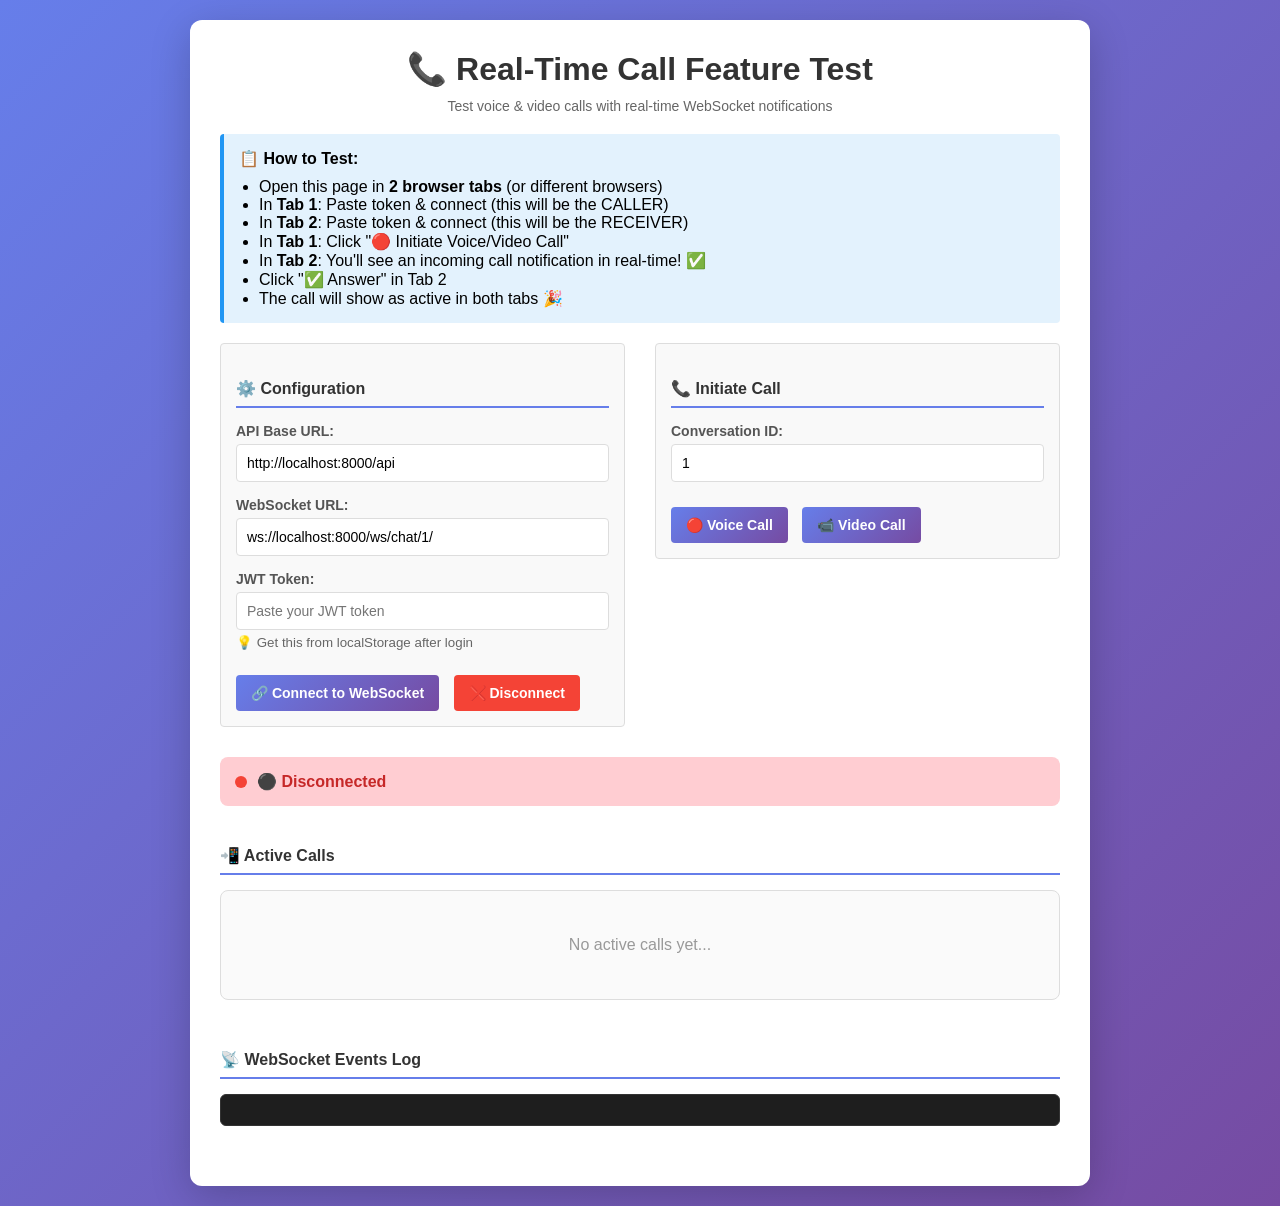
<file: call_test.html>
<!DOCTYPE html>
<html lang="en">
<head>
    <meta charset="UTF-8">
    <meta name="viewport" content="width=device-width, initial-scale=1.0">
    <title>Real-Time Call Test - WebSocket</title>
    <style>
        * { margin: 0; padding: 0; box-sizing: border-box; }
        body {
            font-family: 'Segoe UI', Tahoma, Geneva, Verdana, sans-serif;
            background: linear-gradient(135deg, #667eea 0%, #764ba2 100%);
            padding: 20px;
            min-height: 100vh;
        }
        .container {
            max-width: 900px;
            margin: 0 auto;
            background: white;
            border-radius: 12px;
            padding: 30px;
            box-shadow: 0 10px 40px rgba(0,0,0,0.2);
        }
        h1 { 
            color: #333; 
            margin-bottom: 10px;
            text-align: center;
        }
        .subtitle {
            text-align: center;
            color: #666;
            margin-bottom: 20px;
            font-size: 14px;
        }
        .info-box {
            background: #e3f2fd;
            border-left: 4px solid #2196F3;
            padding: 15px;
            margin-bottom: 20px;
            border-radius: 4px;
        }
        .section {
            display: grid;
            grid-template-columns: 1fr 1fr;
            gap: 30px;
            margin-bottom: 30px;
        }
        .section.full {
            grid-template-columns: 1fr;
        }
        .config-section {
            background: #f9f9f9;
            padding: 15px;
            border-radius: 4px;
            border: 1px solid #ddd;
        }
        .form-group {
            margin-bottom: 15px;
        }
        label {
            display: block;
            margin-bottom: 5px;
            font-weight: 600;
            color: #555;
            font-size: 14px;
        }
        input {
            font-size: 14px;
            padding: 10px;
            border: 1px solid #ddd;
            border-radius: 4px;
            width: 100%;
        }
        button {
            font-size: 14px;
            padding: 10px 15px;
            border: none;
            border-radius: 4px;
            cursor: pointer;
            margin-right: 10px;
            margin-top: 10px;
            font-weight: 600;
            transition: all 0.3s ease;
        }
        button:hover { transform: translateY(-2px); box-shadow: 0 4px 12px rgba(0,0,0,0.15); }
        button.primary {
            background: linear-gradient(135deg, #667eea 0%, #764ba2 100%);
            color: white;
        }
        button.danger {
            background: #f44336;
            color: white;
        }
        button.danger:hover {
            background: #da190b;
        }
        button.success {
            background: #4CAF50;
            color: white;
        }
        button.success:hover {
            background: #45a049;
        }
        .status {
            padding: 15px;
            border-radius: 8px;
            margin-bottom: 20px;
            font-weight: 600;
            display: flex;
            align-items: center;
            gap: 10px;
        }
        .status-indicator {
            width: 12px;
            height: 12px;
            border-radius: 50%;
            animation: pulse 2s infinite;
        }
        .status.connected {
            background: #c8e6c9;
            color: #2e7d32;
        }
        .status.connected .status-indicator {
            background: #4CAF50;
        }
        .status.disconnected {
            background: #ffcdd2;
            color: #c62828;
        }
        .status.disconnected .status-indicator {
            background: #f44336;
        }
        .calls-container {
            border: 1px solid #ddd;
            border-radius: 8px;
            padding: 15px;
            background: #fafafa;
            max-height: 300px;
            overflow-y: auto;
        }
        .call-item {
            background: white;
            padding: 15px;
            margin-bottom: 10px;
            border-radius: 6px;
            border-left: 4px solid #667eea;
            display: flex;
            justify-content: space-between;
            align-items: center;
            animation: slideIn 0.3s ease;
        }
        .call-item.outgoing {
            border-left-color: #FFC107;
        }
        .call-item.incoming {
            border-left-color: #4CAF50;
        }
        .call-info h4 {
            color: #333;
            margin-bottom: 5px;
        }
        .call-info p {
            color: #666;
            font-size: 13px;
            margin: 2px 0;
        }
        .call-actions {
            display: flex;
            gap: 8px;
        }
        .call-actions button {
            padding: 6px 12px;
            font-size: 12px;
            margin: 0;
        }
        .event-log {
            background: #1e1e1e;
            color: #00ff00;
            border: 1px solid #333;
            border-radius: 6px;
            padding: 15px;
            max-height: 250px;
            overflow-y: auto;
            font-size: 12px;
            font-family: 'Courier New', monospace;
            line-height: 1.4;
        }
        .log-entry {
            padding: 3px;
            margin: 2px 0;
            border-bottom: 1px solid #333;
        }
        .log-entry.sent { color: #ffff00; }
        .log-entry.received { color: #00ff00; }
        .log-entry.error { color: #ff6b6b; }
        .log-entry.info { color: #87ceeb; }
        .timer {
            font-size: 18px;
            font-weight: bold;
            color: #667eea;
            min-width: 60px;
        }
        @keyframes slideIn {
            from {
                opacity: 0;
                transform: translateX(-10px);
            }
            to {
                opacity: 1;
                transform: translateX(0);
            }
        }
        @keyframes pulse {
            0%, 100% { opacity: 1; }
            50% { opacity: 0.5; }
        }
        .badge {
            display: inline-block;
            padding: 4px 8px;
            border-radius: 12px;
            font-size: 11px;
            font-weight: 600;
            margin: 0 4px;
        }
        .badge.voice {
            background: #e3f2fd;
            color: #1976d2;
        }
        .badge.video {
            background: #f3e5f5;
            color: #6a1b9a;
        }
        .badge.initiated {
            background: #fff3e0;
            color: #e65100;
        }
        .badge.answered {
            background: #e8f5e9;
            color: #2e7d32;
        }
        h3 { 
            color: #333;
            margin: 20px 0 15px 0;
            font-size: 16px;
            border-bottom: 2px solid #667eea;
            padding-bottom: 8px;
        }
    </style>
</head>
<body>
    <div class="container">
        <h1>📞 Real-Time Call Feature Test</h1>
        <p class="subtitle">Test voice & video calls with real-time WebSocket notifications</p>
        
        <div class="info-box">
            <strong>📋 How to Test:</strong>
            <ul style="margin-left: 20px; margin-top: 10px;">
                <li>Open this page in <strong>2 browser tabs</strong> (or different browsers)</li>
                <li>In <strong>Tab 1</strong>: Paste token & connect (this will be the CALLER)</li>
                <li>In <strong>Tab 2</strong>: Paste token & connect (this will be the RECEIVER)</li>
                <li>In <strong>Tab 1</strong>: Click "🔴 Initiate Voice/Video Call"</li>
                <li>In <strong>Tab 2</strong>: You'll see an incoming call notification in real-time! ✅</li>
                <li>Click "✅ Answer" in Tab 2</li>
                <li>The call will show as active in both tabs 🎉</li>
            </ul>
        </div>

        <div class="section">
            <div>
                <div class="config-section">
                    <h3>⚙️ Configuration</h3>
                    <div class="form-group">
                        <label>API Base URL:</label>
                        <input type="text" id="apiUrl" value="http://localhost:8000/api">
                    </div>
                    <div class="form-group">
                        <label>WebSocket URL:</label>
                        <input type="text" id="wsUrl" value="ws://localhost:8000/ws/chat/1/">
                    </div>
                    <div class="form-group">
                        <label>JWT Token:</label>
                        <input type="password" id="token" placeholder="Paste your JWT token">
                        <small style="color: #666; margin-top: 5px; display: block;">💡 Get this from localStorage after login</small>
                    </div>
                    <button class="primary" onclick="connect()">🔗 Connect to WebSocket</button>
                    <button class="danger" onclick="disconnect()">❌ Disconnect</button>
                </div>
            </div>

            <div>
                <div class="config-section">
                    <h3>📞 Initiate Call</h3>
                    <div class="form-group">
                        <label>Conversation ID:</label>
                        <input type="number" id="convId" value="1" placeholder="Enter conversation ID">
                    </div>
                    <button class="primary" onclick="initiateCall('voice')">🔴 Voice Call</button>
                    <button class="primary" onclick="initiateCall('video')">📹 Video Call</button>
                </div>
            </div>
        </div>

        <div id="status" class="status disconnected">
            <span class="status-indicator"></span>
            ⚫ Disconnected
        </div>

        <div class="section full">
            <div>
                <h3>📲 Active Calls</h3>
                <div class="calls-container" id="callsList">
                    <p style="color: #999; text-align: center; padding: 30px;">No active calls yet...</p>
                </div>
            </div>
        </div>

        <div class="section full">
            <div>
                <h3>📡 WebSocket Events Log</h3>
                <div class="event-log" id="eventLog"></div>
            </div>
        </div>
    </div>

    <script>
        let ws = null;
        let apiUrl = '';
        let token = '';
        let userId = null;
        let callTimers = {};
        let activeCallsMap = {}; // Track active calls by ID
        let wsNotification = null; // Separate WebSocket for notifications

        function connect() {
            token = document.getElementById('token').value;
            apiUrl = document.getElementById('apiUrl').value;
            if (!token) {
                alert('Please paste your JWT token');
                return;
            }

            const wsUrl = document.getElementById('wsUrl').value;
            const notificationUrl = wsUrl.replace(/\/ws\/chat\/\d+\/$/, '/ws/notifications/');
            
            // Connect to conversation WebSocket
            connectConversation(wsUrl);
            
            // ALSO connect to notification channel (gets calls even if not in conversation)
            connectNotifications(notificationUrl);
        }

        function connectConversation(wsUrl) {
            ws = new WebSocket(wsUrl);

            ws.onopen = () => {
                updateStatus(true);
                logEvent('✅ Connected to Chat WebSocket', 'received');
            };

            ws.onmessage = (event) => {
                try {
                    const data = JSON.parse(event.data);
                    handleWebSocketMessage(data);
                } catch (e) {
                    logEvent(`❌ Error parsing message: ${e.message}`, 'error');
                }
            };

            ws.onclose = () => {
                updateStatus(false);
                logEvent('❌ Disconnected from Chat WebSocket', 'received');
            };

            ws.onerror = (error) => {
                logEvent(`❌ Chat WebSocket Error`, 'error');
                updateStatus(false);
            };
        }

        function connectNotifications(notificationUrl) {
            wsNotification = new WebSocket(notificationUrl);

            wsNotification.onopen = () => {
                logEvent('✅ Connected to Notifications Channel', 'received');
                try {
                    const payload = JSON.parse(atob(document.getElementById('token').value.split('.')[1]));
                    userId = payload.user_id;
                    logEvent(`👤 User ID: ${userId} (Notifications Active)`, 'info');
                } catch (e) {
                    logEvent('⚠️ Could not parse token', 'error');
                }
            };

            wsNotification.onmessage = (event) => {
                try {
                    const data = JSON.parse(event.data);
                    logEvent(`📢 [NOTIFICATION] ${data.type}`, 'info');
                    handleWebSocketMessage(data);
                } catch (e) {
                    logEvent(`❌ Error parsing notification: ${e.message}`, 'error');
                }
            };

            wsNotification.onclose = () => {
                logEvent('❌ Disconnected from Notifications Channel', 'received');
            };

            wsNotification.onerror = (error) => {
                logEvent(`❌ Notifications Error`, 'error');
            };
        }

        function disconnect() {
            if (ws) {
                ws.close();
                updateStatus(false);
            }
            if (wsNotification) {
                wsNotification.close();
            }
        }

        function updateStatus(connected) {
            const status = document.getElementById('status');
            if (connected) {
                status.className = 'status connected';
                status.innerHTML = '<span class="status-indicator"></span>🟢 Connected & Listening (Chat + Notifications)';
            } else {
                status.className = 'status disconnected';
                status.innerHTML = '<span class="status-indicator"></span>⚫ Disconnected';
            }
        }

        function handleWebSocketMessage(data) {
            const type = data.type;
            logEvent(`📨 Event: ${type}`, 'info');

            if (type === 'incoming_call') {
                handleIncomingCall(data.call);
            } else if (type === 'call_answered') {
                handleCallAnswered(data.call);
            } else if (type === 'call_rejected') {
                handleCallRejected(data.call);
            } else if (type === 'call_ended') {
                handleCallEnded(data.call);
            } else if (type === 'call_missed') {
                handleCallMissed(data.call);
            }
        }

        function handleIncomingCall(callData) {
            logEvent(`📞 Incoming ${callData.call_type} call from ${callData.caller.username}`, 'received');
            displayCall(callData, 'incoming');
        }

        function handleCallAnswered(callData) {
            logEvent(`✅ Call answered - Status: ${callData.status}`, 'received');
            displayCall(callData, 'active');
            startCallTimer(callData.id, callData.start_time || new Date().toISOString());
        }

        function handleCallRejected(callData) {
            logEvent(`❌ Call rejected - Status: ${callData.status}`, 'error');
            removeCallUI(callData.id);
        }

        function handleCallEnded(callData) {
            logEvent(`📞 Call ended - Duration: ${callData.duration_seconds || 0}s`, 'received');
            removeCallUI(callData.id);
            stopCallTimer(callData.id);
        }

        function handleCallMissed(callData) {
            logEvent(`☎️ Call missed - Status: ${callData.status}`, 'error');
            removeCallUI(callData.id);
        }

        function displayCall(callData, state) {
            const container = document.getElementById('callsList');
            const callId = callData.id;
            
            // Remove placeholder if exists
            const placeholder = container.querySelector('p');
            if (placeholder) placeholder.remove();

            // Store or update call
            activeCallsMap[callId] = { ...callData, state };

            // Check if call already displayed
            let callElement = document.getElementById(`call-${callId}`);
            if (!callElement) {
                callElement = document.createElement('div');
                callElement.id = `call-${callId}`;
                container.appendChild(callElement);
            }

            const otherUser = state === 'incoming' ? callData.caller : callData.receiver;
            const isOutgoing = state !== 'incoming';

            // Update element
            callElement.className = `call-item ${state}`;
            callElement.innerHTML = `
                <div class="call-info">
                    <h4>${isOutgoing ? '📤 Outgoing' : '📥 Incoming'} ${callData.call_type} call</h4>
                    <p><strong>With:</strong> ${otherUser.username}</p>
                    <p><strong>Status:</strong> ${callData.status}</p>
                    <p><strong>Started:</strong> ${new Date(callData.started_at || new Date()).toLocaleTimeString()}</p>
                    ${state === 'active' ? `<p class="timer">⏱️ <span id="timer-${callId}">00:00</span></p>` : ''}
                    <div style="margin-top: 5px;">
                        <span class="badge ${callData.call_type}">${callData.call_type.toUpperCase()}</span>
                        <span class="badge ${callData.status}">${callData.status.toUpperCase()}</span>
                    </div>
                </div>
                <div class="call-actions">
                    ${state === 'incoming' ? `
                        <button class="success" onclick="answerCall(${callId})">✅ Answer</button>
                        <button class="danger" onclick="rejectCall(${callId})">❌ Reject</button>
                    ` : state === 'active' ? `
                        <button class="danger" onclick="endCall(${callId})">📞 End</button>
                    ` : ''}
                </div>
            `;
        }

        function removeCallUI(callId) {
            const element = document.getElementById(`call-${callId}`);
            if (element) {
                element.style.opacity = '0.5';
                setTimeout(() => element.remove(), 300);
            }
        }

        function startCallTimer(callId, startTime) {
            const timerElement = document.getElementById(`timer-${callId}`);
            if (!timerElement) return;

            callTimers[callId] = setInterval(() => {
                const elapsed = Math.floor((Date.now() - new Date(startTime).getTime()) / 1000);
                const minutes = Math.floor(elapsed / 60);
                const seconds = elapsed % 60;
                timerElement.textContent = `${String(minutes).padStart(2, '0')}:${String(seconds).padStart(2, '0')}`;
            }, 1000);
        }

        function stopCallTimer(callId) {
            if (callTimers[callId]) {
                clearInterval(callTimers[callId]);
                delete callTimers[callId];
            }
        }

        async function initiateCall(callType) {
            const convId = document.getElementById('convId').value;
            if (!convId || !token) {
                alert('Please enter conversation ID and token');
                return;
            }

            // Find and disable the button
            const buttons = event.target.parentElement.querySelectorAll('button.primary');
            buttons.forEach(btn => {
                if (btn.textContent.includes(callType.charAt(0).toUpperCase() + callType.slice(1))) {
                    btn.disabled = true;
                    btn.textContent = '⏳ Calling...';
                }
            });

            try {
                logEvent(`📤 Initiating ${callType} call...`, 'sent');
                const response = await fetch(
                    `${apiUrl}/conversations/${convId}/calls/initiate/`,
                    {
                        method: 'POST',
                        headers: {
                            'Authorization': `Bearer ${token}`,
                            'Content-Type': 'application/json'
                        },
                        body: JSON.stringify({ call_type: callType })
                    }
                );

                if (response.ok) {
                    const callData = await response.json();
                    logEvent(`✅ Call created - ID: ${callData.id}`, 'sent');
                    displayCall(callData, 'outgoing');
                } else {
                    const error = await response.json();
                    logEvent(`❌ Error: ${error.error}`, 'error');
                    alert(`Failed to initiate call: ${error.error}`);
                    // Re-enable button
                    buttons.forEach(btn => {
                        if (btn.textContent.includes('Calling')) {
                            btn.disabled = false;
                            btn.textContent = callType === 'voice' ? '🔴 Voice Call' : '📹 Video Call';
                        }
                    });
                }
            } catch (error) {
                logEvent(`❌ Request failed: ${error.message}`, 'error');
                alert(`Error: ${error.message}`);
                // Re-enable button
                buttons.forEach(btn => {
                    if (btn.textContent.includes('Calling')) {
                        btn.disabled = false;
                        btn.textContent = callType === 'voice' ? '🔴 Voice Call' : '📹 Video Call';
                    }
                });
            }
        }

        async function answerCall(callId) {
            const convId = document.getElementById('convId').value;
            const btn = event.target;
            btn.disabled = true;
            btn.textContent = '⏳ Answering...';
            
            try {
                logEvent(`✅ Answering call ${callId}...`, 'sent');
                const response = await fetch(
                    `${apiUrl}/conversations/${convId}/calls/${callId}/answer/`,
                    {
                        method: 'POST',
                        headers: {
                            'Authorization': `Bearer ${token}`,
                            'Content-Type': 'application/json'
                        }
                    }
                );

                if (response.ok) {
                    const callData = await response.json();
                    logEvent(`✅ Call answered successfully!`, 'sent');
                    displayCall(callData, 'active');
                    startCallTimer(callData.id, callData.start_time || new Date().toISOString());
                } else {
                    const error = await response.json();
                    logEvent(`❌ Error: ${error.error}`, 'error');
                    alert(`Failed to answer call: ${error.error}`);
                    btn.disabled = false;
                    btn.textContent = '✅ Answer';
                }
            } catch (error) {
                logEvent(`❌ Request failed: ${error.message}`, 'error');
                alert(`Error: ${error.message}`);
                btn.disabled = false;
                btn.textContent = '✅ Answer';
            }
        }

        async function rejectCall(callId) {
            const convId = document.getElementById('convId').value;
            const btn = event.target;
            btn.disabled = true;
            btn.textContent = '⏳ Rejecting...';
            
            try {
                logEvent(`❌ Rejecting call ${callId}...`, 'sent');
                const response = await fetch(
                    `${apiUrl}/conversations/${convId}/calls/${callId}/reject/`,
                    {
                        method: 'POST',
                        headers: {
                            'Authorization': `Bearer ${token}`,
                            'Content-Type': 'application/json'
                        }
                    }
                );

                if (response.ok) {
                    logEvent(`❌ Call rejected!`, 'sent');
                    const callElement = document.getElementById(`call-${callId}`);
                    if (callElement) {
                        callElement.style.opacity = '0.5';
                        setTimeout(() => callElement.remove(), 300);
                    }
                } else {
                    const error = await response.json();
                    logEvent(`❌ Error: ${error.error}`, 'error');
                    alert(`Failed to reject call: ${error.error}`);
                    btn.disabled = false;
                    btn.textContent = '❌ Reject';
                }
            } catch (error) {
                logEvent(`❌ Request failed: ${error.message}`, 'error');
                alert(`Error: ${error.message}`);
                btn.disabled = false;
                btn.textContent = '❌ Reject';
            }
        }

        async function endCall(callId) {
            const convId = document.getElementById('convId').value;
            const btn = event.target;
            btn.disabled = true;
            btn.textContent = '⏳ Ending...';
            
            try {
                logEvent(`📞 Ending call ${callId}...`, 'sent');
                const response = await fetch(
                    `${apiUrl}/conversations/${convId}/calls/${callId}/end/`,
                    {
                        method: 'POST',
                        headers: {
                            'Authorization': `Bearer ${token}`,
                            'Content-Type': 'application/json'
                        }
                    }
                );

                if (response.ok) {
                    logEvent(`✅ Call ended!`, 'sent');
                    const callData = await response.json();
                    stopCallTimer(callData.id);
                    const callElement = document.getElementById(`call-${callId}`);
                    if (callElement) {
                        callElement.style.opacity = '0.5';
                        setTimeout(() => callElement.remove(), 300);
                    }
                } else {
                    const error = await response.json();
                    logEvent(`❌ Error: ${error.error}`, 'error');
                    alert(`Failed to end call: ${error.error}`);
                    btn.disabled = false;
                    btn.textContent = '📞 End';
                }
            } catch (error) {
                logEvent(`❌ Request failed: ${error.message}`, 'error');
                alert(`Error: ${error.message}`);
                btn.disabled = false;
                btn.textContent = '📞 End';
            }
        }

        function logEvent(message, type) {
            const log = document.getElementById('eventLog');
            const entry = document.createElement('div');
            entry.className = `log-entry ${type}`;
            const timestamp = new Date().toLocaleTimeString();
            entry.textContent = `[${timestamp}] ${message}`;
            log.appendChild(entry);
            log.scrollTop = log.scrollHeight;

            // Keep only last 50 entries
            while (log.children.length > 50) {
                log.removeChild(log.firstChild);
            }
        }

        // Load saved token from localStorage
        window.addEventListener('load', () => {
            const savedToken = localStorage.getItem('jwt_token');
            if (savedToken) {
                document.getElementById('token').value = savedToken;
            }
        });
    </script>
</body>
</html>
</file>
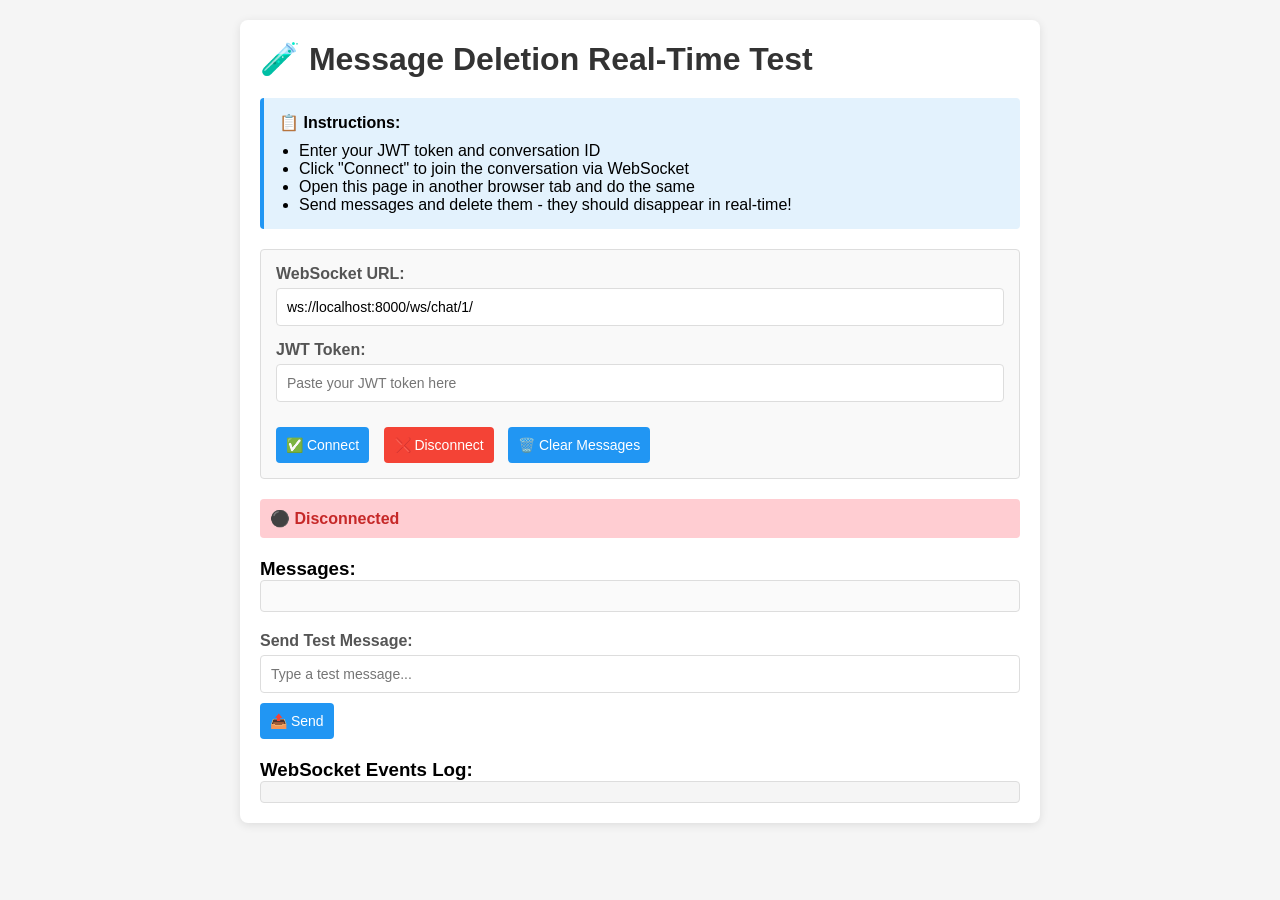
<file: message_deletion_test.html>
<!DOCTYPE html>
<html lang="en">
<head>
    <meta charset="UTF-8">
    <meta name="viewport" content="width=device-width, initial-scale=1.0">
    <title>Message Deletion Test - WebSocket</title>
    <style>
        * { margin: 0; padding: 0; box-sizing: border-box; }
        body {
            font-family: 'Segoe UI', Tahoma, Geneva, Verdana, sans-serif;
            background: #f5f5f5;
            padding: 20px;
        }
        .container {
            max-width: 800px;
            margin: 0 auto;
            background: white;
            border-radius: 8px;
            padding: 20px;
            box-shadow: 0 2px 10px rgba(0,0,0,0.1);
        }
        h1 { color: #333; margin-bottom: 20px; }
        .info-box {
            background: #e3f2fd;
            border-left: 4px solid #2196F3;
            padding: 15px;
            margin-bottom: 20px;
            border-radius: 4px;
        }
        .config-section {
            background: #f9f9f9;
            padding: 15px;
            border-radius: 4px;
            margin-bottom: 20px;
            border: 1px solid #ddd;
        }
        .form-group {
            margin-bottom: 15px;
        }
        label {
            display: block;
            margin-bottom: 5px;
            font-weight: 600;
            color: #555;
        }
        input, button {
            font-size: 14px;
            padding: 10px;
            border: 1px solid #ddd;
            border-radius: 4px;
        }
        input { width: 100%; }
        button {
            background: #2196F3;
            color: white;
            border: none;
            cursor: pointer;
            margin-right: 10px;
            margin-top: 10px;
        }
        button:hover { background: #1976D2; }
        button.danger {
            background: #f44336;
        }
        button.danger:hover {
            background: #da190b;
        }
        #messages {
            border: 1px solid #ddd;
            border-radius: 4px;
            padding: 15px;
            margin-bottom: 20px;
            max-height: 400px;
            overflow-y: auto;
            background: #fafafa;
        }
        .message {
            background: white;
            padding: 12px;
            margin-bottom: 10px;
            border-radius: 4px;
            border-left: 4px solid #4CAF50;
            position: relative;
            animation: slideIn 0.3s ease;
        }
        .message.deleted {
            opacity: 0.5;
            text-decoration: line-through;
            border-left-color: #f44336;
        }
        .message-id { font-size: 12px; color: #999; }
        .message-text { color: #333; margin: 5px 0; }
        .message-actions {
            position: absolute;
            top: 10px;
            right: 10px;
        }
        .delete-btn {
            background: #f44336;
            color: white;
            border: none;
            padding: 5px 10px;
            border-radius: 3px;
            cursor: pointer;
            font-size: 12px;
        }
        .delete-btn:hover { background: #da190b; }
        .status {
            padding: 10px;
            border-radius: 4px;
            margin-bottom: 15px;
            font-weight: 600;
        }
        .status.connected {
            background: #c8e6c9;
            color: #2e7d32;
        }
        .status.disconnected {
            background: #ffcdd2;
            color: #c62828;
        }
        .event-log {
            background: #f5f5f5;
            border: 1px solid #ddd;
            border-radius: 4px;
            padding: 10px;
            max-height: 200px;
            overflow-y: auto;
            font-size: 12px;
            font-family: 'Courier New', monospace;
        }
        .log-entry {
            padding: 3px;
            margin: 2px 0;
            border-bottom: 1px solid #e0e0e0;
        }
        .log-entry.sent { color: #1976D2; }
        .log-entry.received { color: #388E3C; }
        .log-entry.deleted { color: #D32F2F; }
        @keyframes slideIn {
            from {
                opacity: 0;
                transform: translateY(-10px);
            }
            to {
                opacity: 1;
                transform: translateY(0);
            }
        }
    </style>
</head>
<body>
    <div class="container">
        <h1>🧪 Message Deletion Real-Time Test</h1>
        
        <div class="info-box">
            <strong>📋 Instructions:</strong>
            <ul style="margin-left: 20px; margin-top: 10px;">
                <li>Enter your JWT token and conversation ID</li>
                <li>Click "Connect" to join the conversation via WebSocket</li>
                <li>Open this page in another browser tab and do the same</li>
                <li>Send messages and delete them - they should disappear in real-time!</li>
            </ul>
        </div>

        <div class="config-section">
            <div class="form-group">
                <label>WebSocket URL:</label>
                <input type="text" id="wsUrl" value="ws://localhost:8000/ws/chat/1/">
            </div>
            <div class="form-group">
                <label>JWT Token:</label>
                <input type="text" id="token" placeholder="Paste your JWT token here">
            </div>
            <button onclick="connect()">✅ Connect</button>
            <button onclick="disconnect()" class="danger">❌ Disconnect</button>
            <button onclick="clearMessages()">🗑️ Clear Messages</button>
        </div>

        <div id="status" class="status disconnected">
            ⚫ Disconnected
        </div>

        <h3 style="margin-top: 20px;">Messages:</h3>
        <div id="messages"></div>

        <div class="form-group">
            <label>Send Test Message:</label>
            <input type="text" id="messageText" placeholder="Type a test message...">
            <button onclick="sendTestMessage()">📤 Send</button>
        </div>

        <h3 style="margin-top: 20px;">WebSocket Events Log:</h3>
        <div class="event-log" id="eventLog"></div>
    </div>

    <script>
        let ws = null;
        let messageStore = {}; // Store message IDs for deletion
        let token = '';

        function connect() {
            token = document.getElementById('token').value;
            if (!token) {
                alert('Please paste your JWT token');
                return;
            }

            const wsUrl = document.getElementById('wsUrl').value;
            
            ws = new WebSocket(wsUrl);

            ws.onopen = () => {
                updateStatus(true);
                logEvent('Connected to WebSocket', 'received');
            };

            ws.onmessage = (event) => {
                const data = JSON.parse(event.data);
                logEvent(`Event received: ${data.type}`, 'received');
                handleWebSocketMessage(data);
            };

            ws.onclose = () => {
                updateStatus(false);
                logEvent('Disconnected from WebSocket', 'received');
            };

            ws.onerror = (error) => {
                logEvent(`WebSocket Error: ${error}`, 'received');
                updateStatus(false);
            };
        }

        function disconnect() {
            if (ws) {
                ws.close();
                updateStatus(false);
            }
        }

        function updateStatus(connected) {
            const status = document.getElementById('status');
            if (connected) {
                status.className = 'status connected';
                status.textContent = '🟢 Connected';
            } else {
                status.className = 'status disconnected';
                status.textContent = '⚫ Disconnected';
            }
        }

        function handleWebSocketMessage(data) {
            const type = data.type;

            if (type === 'message') {
                addMessage(data);
            } else if (type === 'message_deleted') {
                deleteMessageUI(data.message_id);
            } else if (type === 'typing') {
                logEvent(`User ${data.sender_id} is ${data.is_typing ? 'typing' : 'stopped typing'}`, 'received');
            } else if (type === 'seen') {
                logEvent(`Message ${data.message_id} marked as seen`, 'received');
            }
        }

        function addMessage(data) {
            const msgContainer = document.getElementById('messages');
            const msgDiv = document.createElement('div');
            msgDiv.className = 'message';
            msgDiv.id = `msg-${data.id}`;
            msgDiv.dataset.messageId = data.id;

            // Store for later deletion
            messageStore[data.id] = data;

            const isOwnMessage = data.sender_id !== parseInt(localStorage.getItem('user_id') || '0');
            
            msgDiv.innerHTML = `
                <div class="message-id">ID: ${data.id} | Sender: ${data.sender_name} | ${new Date(data.created_at).toLocaleTimeString()}</div>
                <div class="message-text">${data.text || '(Media message)'}</div>
                ${isOwnMessage ? `<div class="message-actions">
                    <button class="delete-btn" onclick="deleteMessage(${data.id})">Delete</button>
                </div>` : ''}
            `;
            msgContainer.appendChild(msgDiv);
            msgContainer.scrollTop = msgContainer.scrollHeight;
            logEvent(`Message received: "${data.text}"`, 'received');
        }

        function deleteMessageUI(messageId) {
            const msgElement = document.getElementById(`msg-${messageId}`);
            if (msgElement) {
                msgElement.classList.add('deleted');
                msgElement.querySelector('.message-actions')?.remove();
                logEvent(`Message ${messageId} deleted in real-time!`, 'deleted');
            }
        }

        async function deleteMessage(messageId) {
            const convId = document.getElementById('wsUrl').value.match(/\/chat\/(\d+)\//)?.[1];
            if (!convId) {
                alert('Could not extract conversation ID');
                return;
            }

            try {
                const response = await fetch(
                    `http://localhost:8000/api/conversations/${convId}/messages/${messageId}/delete/`,
                    {
                        method: 'DELETE',
                        headers: {
                            'Authorization': `Bearer ${token}`,
                            'Content-Type': 'application/json'
                        }
                    }
                );

                if (response.ok) {
                    logEvent(`Delete request sent for message ${messageId}`, 'sent');
                    // UI will update via WebSocket event
                } else {
                    alert(`Delete failed: ${response.status}`);
                }
            } catch (error) {
                alert(`Error: ${error.message}`);
            }
        }

        async function sendTestMessage() {
            const text = document.getElementById('messageText').value.trim();
            if (!text) {
                alert('Please type a message');
                return;
            }

            if (!ws || ws.readyState !== WebSocket.OPEN) {
                alert('WebSocket not connected');
                return;
            }

            ws.send(JSON.stringify({
                action: 'send_message',
                text: text
            }));

            document.getElementById('messageText').value = '';
            logEvent(`Message sent: "${text}"`, 'sent');
        }

        function clearMessages() {
            document.getElementById('messages').innerHTML = '';
            messageStore = {};
        }

        function logEvent(message, type) {
            const log = document.getElementById('eventLog');
            const entry = document.createElement('div');
            entry.className = `log-entry ${type}`;
            const timestamp = new Date().toLocaleTimeString();
            entry.textContent = `[${timestamp}] ${message}`;
            log.appendChild(entry);
            log.scrollTop = log.scrollHeight;

            // Keep only last 50 entries
            while (log.children.length > 50) {
                log.removeChild(log.firstChild);
            }
        }

        // Auto-reconnect on page load
        window.addEventListener('load', () => {
            const savedToken = localStorage.getItem('jwt_token');
            if (savedToken) {
                document.getElementById('token').value = savedToken;
            }
        });
    </script>
</body>
</html>
</file>
